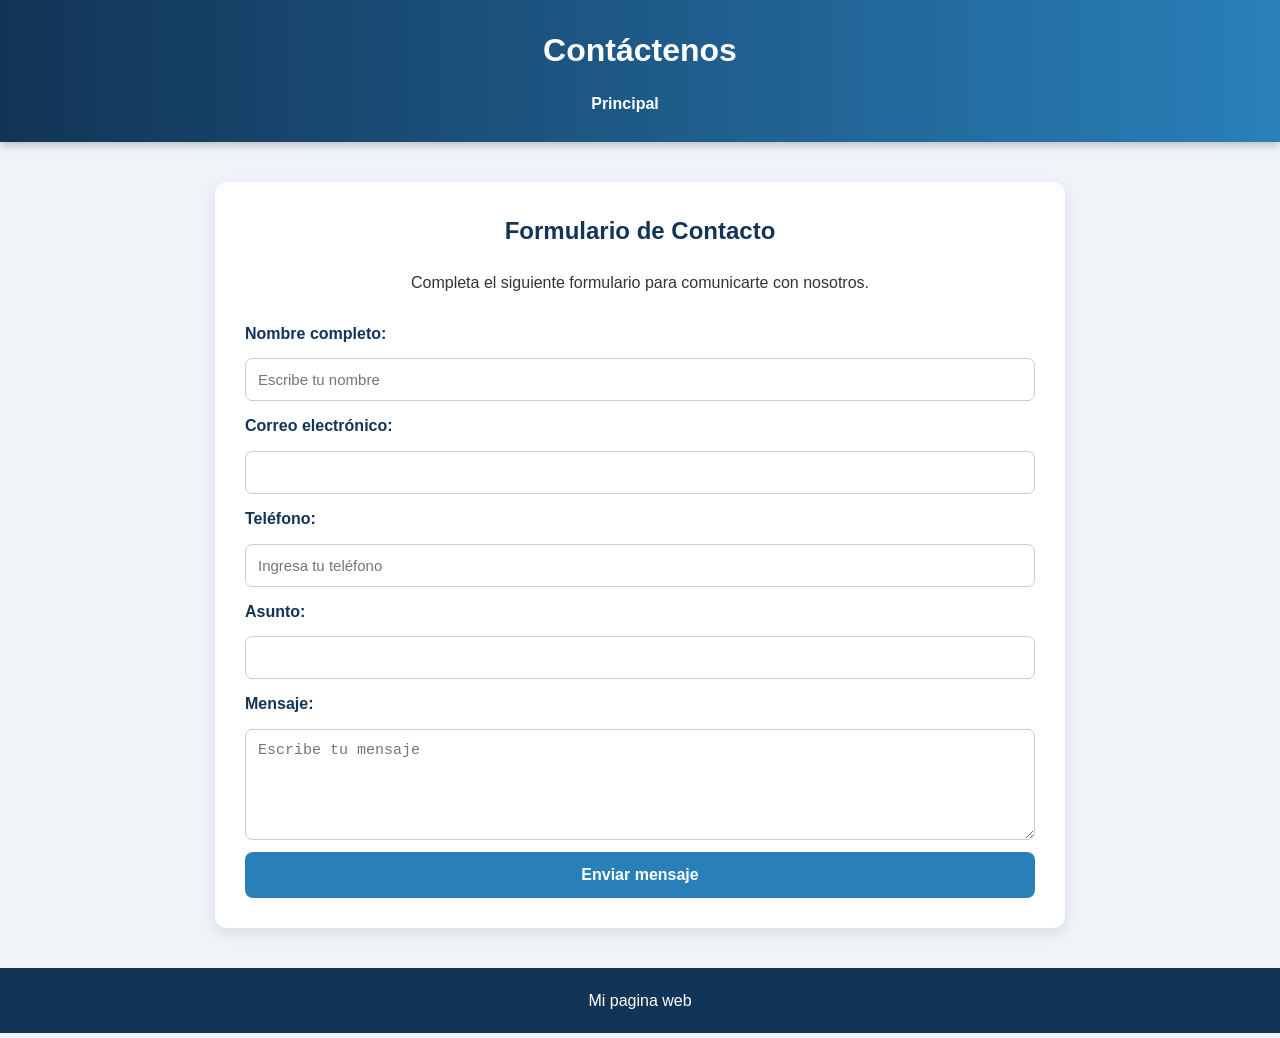
<file: Contáctenos.html>
<!DOCTYPE html>
<html lang="es">
<head>
    <meta charset="UTF-8">
    <meta name="viewport" content="width=device-width, initial-scale=1.0">
    <title>Contáctenos</title>
    <link rel="stylesheet" href="styles.css">
</head>
<body>

    <header>
        <h1>Contáctenos</h1>

        <nav>
            <ul>
                <li><a href="index.html">Principal</a></li>
                <li><a href="Contáctenos.html"Contáctenos></a></li>
            </ul>
        </nav>
    </header>

    <main class="contenido">
        <h2>Formulario de Contacto</h2>

        <p>Completa el siguiente formulario para comunicarte con nosotros.</p>

        <form class="formulario" action="#" method="post">

            <label for="nombre">Nombre completo:</label>
            <input type="text" id="nombre" name="nombre"
             placeholder="Escribe tu nombre" required>

            <label for="correo">Correo electrónico:</label>
            <input type="email" id="correo" name="correo"            
            ="ejemplo@gmail.com" required>

            <label for="telefono">Teléfono:</label>
            <input type="tel" id="telefono" name="telefono"

            placeholder="Ingresa tu teléfono">

            <label for="asunto">Asunto:</label>
            <input type="text" id="asunto" name="asunto"
            ="Motivo del mensaje" required>

            <label for="mensaje">Mensaje:</label>
            <textarea id="mensaje" name="mensaje"
                      placeholder="Escribe tu mensaje"
                      rows="5" required></textarea>

            <button type="submit">Enviar mensaje</button>

        </form>
    </main>

    <footer>
        <p>Mi pagina web</p>
    </footer>

</body>
</html>
</file>
<file: styles.css>
/* You can add global styles to this file, and also import other style files */
* {
    margin: 0;
    padding: 0;
    box-sizing: border-box;
}

body {
    font-family: Arial, sans-serif;
    background-color: #f0f4f8;
    color: #333;
    line-height: 1.6;
}


header {
    background: linear-gradient(90deg, #123456, #2980b9);
    color: white;
    padding: 25px;
    text-align: center;
    box-shadow: 0 4px 8px rgba(0,0,0,0.2);
}

header h1 {
    margin-bottom: 15px;
}


nav ul {
    list-style: none;
    display: flex;
    justify-content: center;
    gap: 30px;
}

nav a {
    color: white;
    text-decoration: none;
    font-weight: bold;
    transition: 0.3s;
}

nav a:hover {
    color: #f1c40f;
}

/* CONTENIDO */
.contenido {
    max-width: 850px;
    margin: 40px auto;
    padding: 30px;
    background-color: white;
    border-radius: 12px;
    box-shadow: 0 5px 15px rgba(0,0,0,0.1);
    text-align: center;
}

.contenido h2 {
    color: #123456;
    margin-bottom: 20px;
}

.contenido p {
    margin-bottom: 20px;
}


.boton {
    display: inline-block;
    background-color: #2980b9;
    color: white;
    padding: 12px 25px;
    border-radius: 8px;
    text-decoration: none;
    transition: 0.3s;
}

.boton:hover {
    background-color: #123456;
    transform: scale(1.05);
}


.formulario {
    display: flex;
    flex-direction: column;
    text-align: left;
    gap: 12px;
    margin-top: 25px;
}

.formulario label {
    font-weight: bold;
    color: #123456;
}

.formulario input,
.formulario textarea {
    width: 100%;
    padding: 12px;
    border: 1px solid #ccc;
    border-radius: 7px;
    font-size: 15px;
    outline: none;
    transition: 0.3s;
}

.formulario input:focus,
.formulario textarea:focus {
    border-color: #2980b9;
    box-shadow: 0 0 5px rgba(41,128,185,0.5);
}

.formulario button {
    background-color: #2980b9;
    color: white;
    border: none;
    padding: 14px;
    border-radius: 8px;
    font-size: 16px;
    font-weight: bold;
    cursor: pointer;
    transition: 0.3s;
}

.formulario button:hover {
    background-color: #123456;
}


footer {
    background-color: #123456;
    color: white;
    text-align: center;
    padding: 20px;
    margin-top: 40px;
}


@media (max-width: 600px) {*
    nav ul {
        flex-direction: column;
        gap: 12px;
    }

    .contenido {
        margin: 20px;
        padding: 20px;
    }
}
</file>
